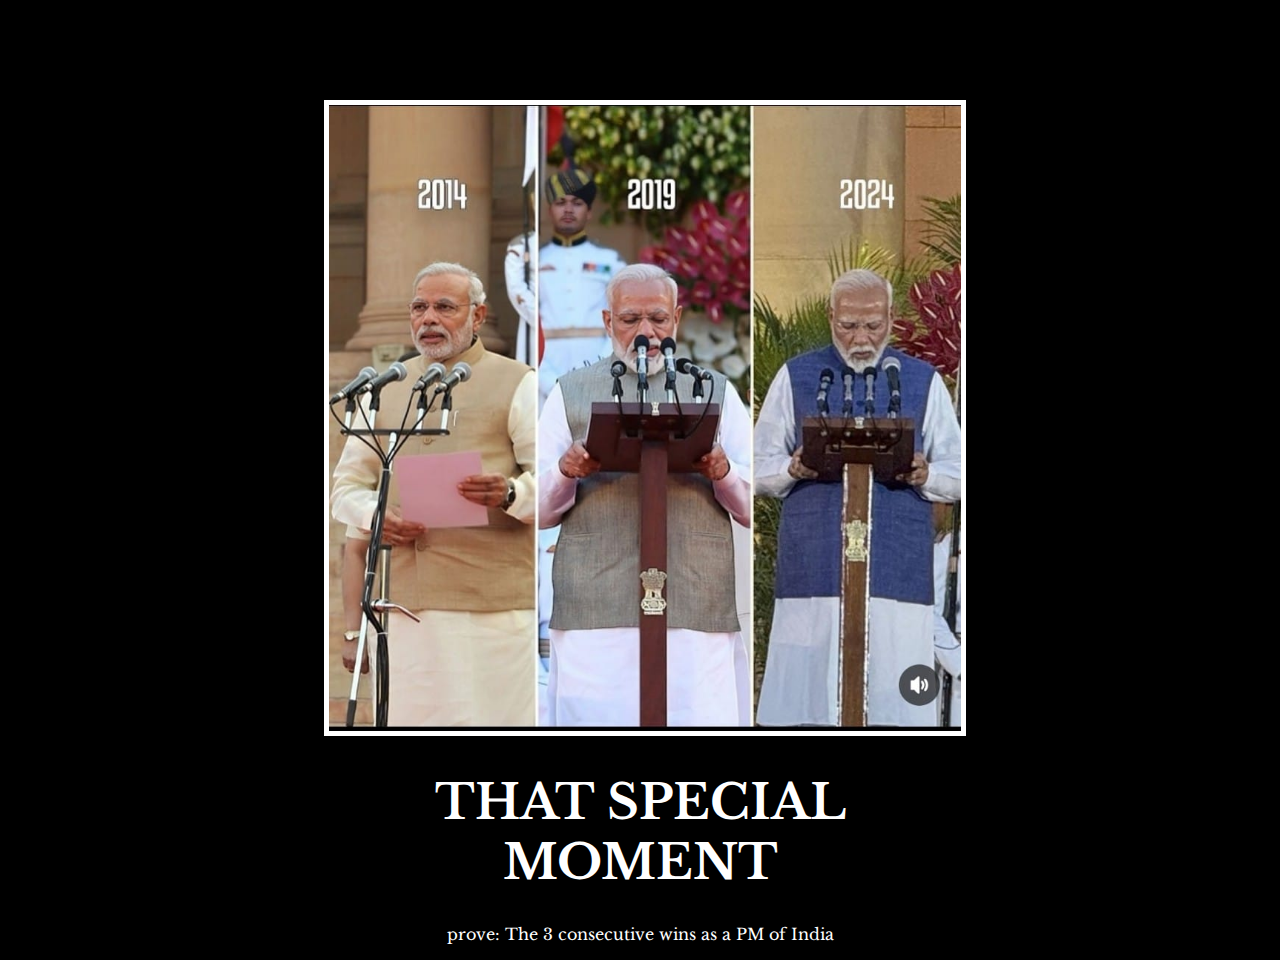
<file: index.html>
<!DOCTYPE html>
<html lang="en">

<head>
  <meta charset="UTF-8">
  <title>Motivation Meme</title>
  <link rel="stylesheet" href="./solution.css" />
  <link rel="preconnect" href="https://fonts.googleapis.com">
  <link rel="preconnect" href="https://fonts.gstatic.com" crossorigin>
  <link href="https://fonts.googleapis.com/css2?family=Libre+Baskerville&display=swap" rel="stylesheet">
</head>

<body>

  <div class="poster">
    <img class="motivation-img" src="./solution/WhatsApp Image 2024-06-13 at 5.24.15 PM.jpeg" src="oath taking" />
    <h1>That Special Moment</h1>
    <p>prove: The 3 consecutive wins as a PM of India</p>
  </div>
</body>

</html>
</file>
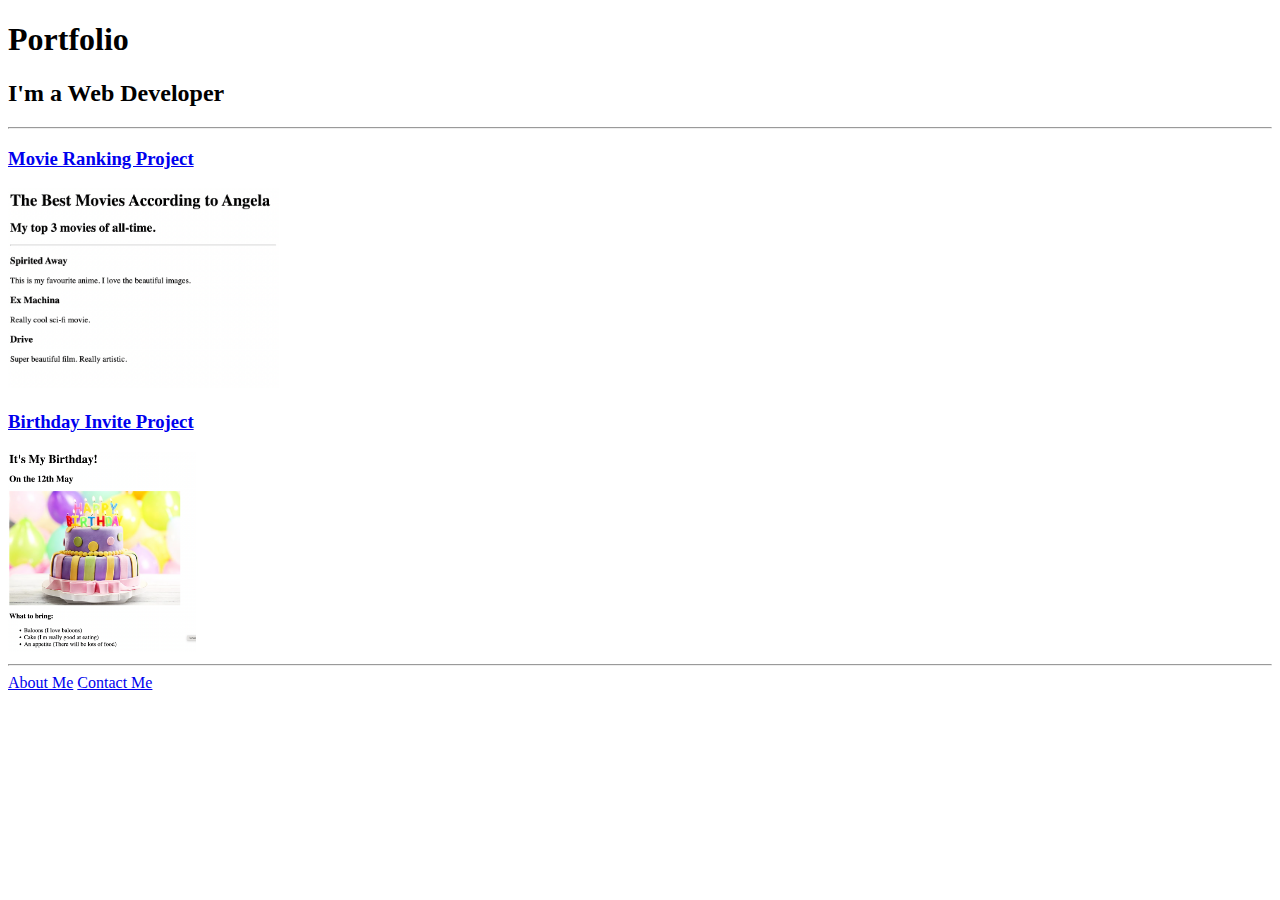
<file: solution.html>
<!DOCTYPE html>
<html lang="en">

<head>
  <meta charset="UTF-8">
  <title>Angela's Portfolio</title>
</head>

<body>
  <h1> Portfolio</h1>
  <h2>I'm a Web Developer</h2>
  <hr />
  <h3><a href="./public/movie-ranking.html">Movie Ranking Project</a></h3>
  <img src="./assets/images/movie-ranking.png" height="200" alt="movie ranking project preview"/>
  <h3><a href="./public/birthday-invite.html">Birthday Invite Project</a></h3>
  <img src="./assets/images/birthday-invite.png" height="200" alt="birthday invite project preview"/>
  <hr />
  <a href="public/about.html">About Me</a>
  <a href="./public/contact.html">Contact Me</a>
</body>

</html>
</file>
<file: solution.css>
body{background-color: black;}
h1{text-transform: uppercase;
  font-size:3rem;
}
.poster{margin-top: 100px;
margin-left: 25%;
width: 50%;
color:white;
font-family: "Libre baskerville",serif;
text-align: center;}
.motivation-img{border: 5px solid white;
width: 100%;}
</file>
